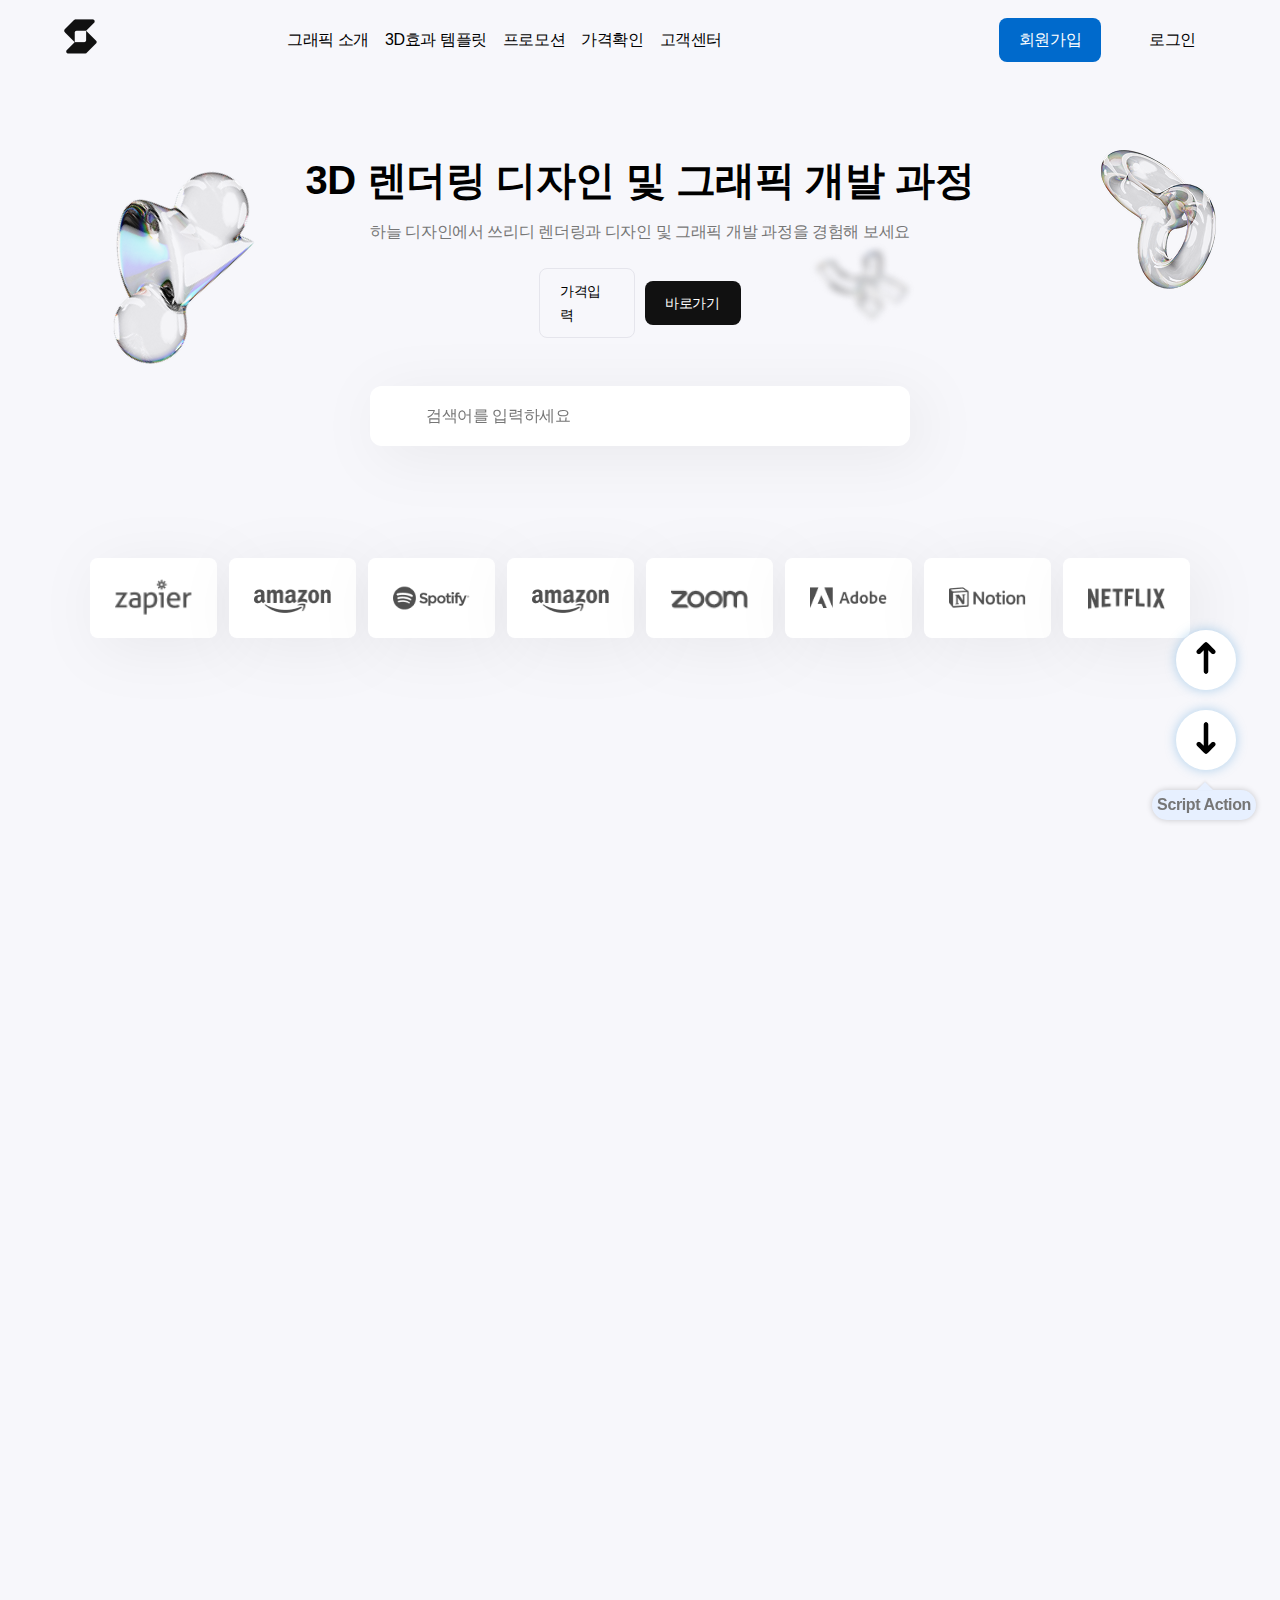
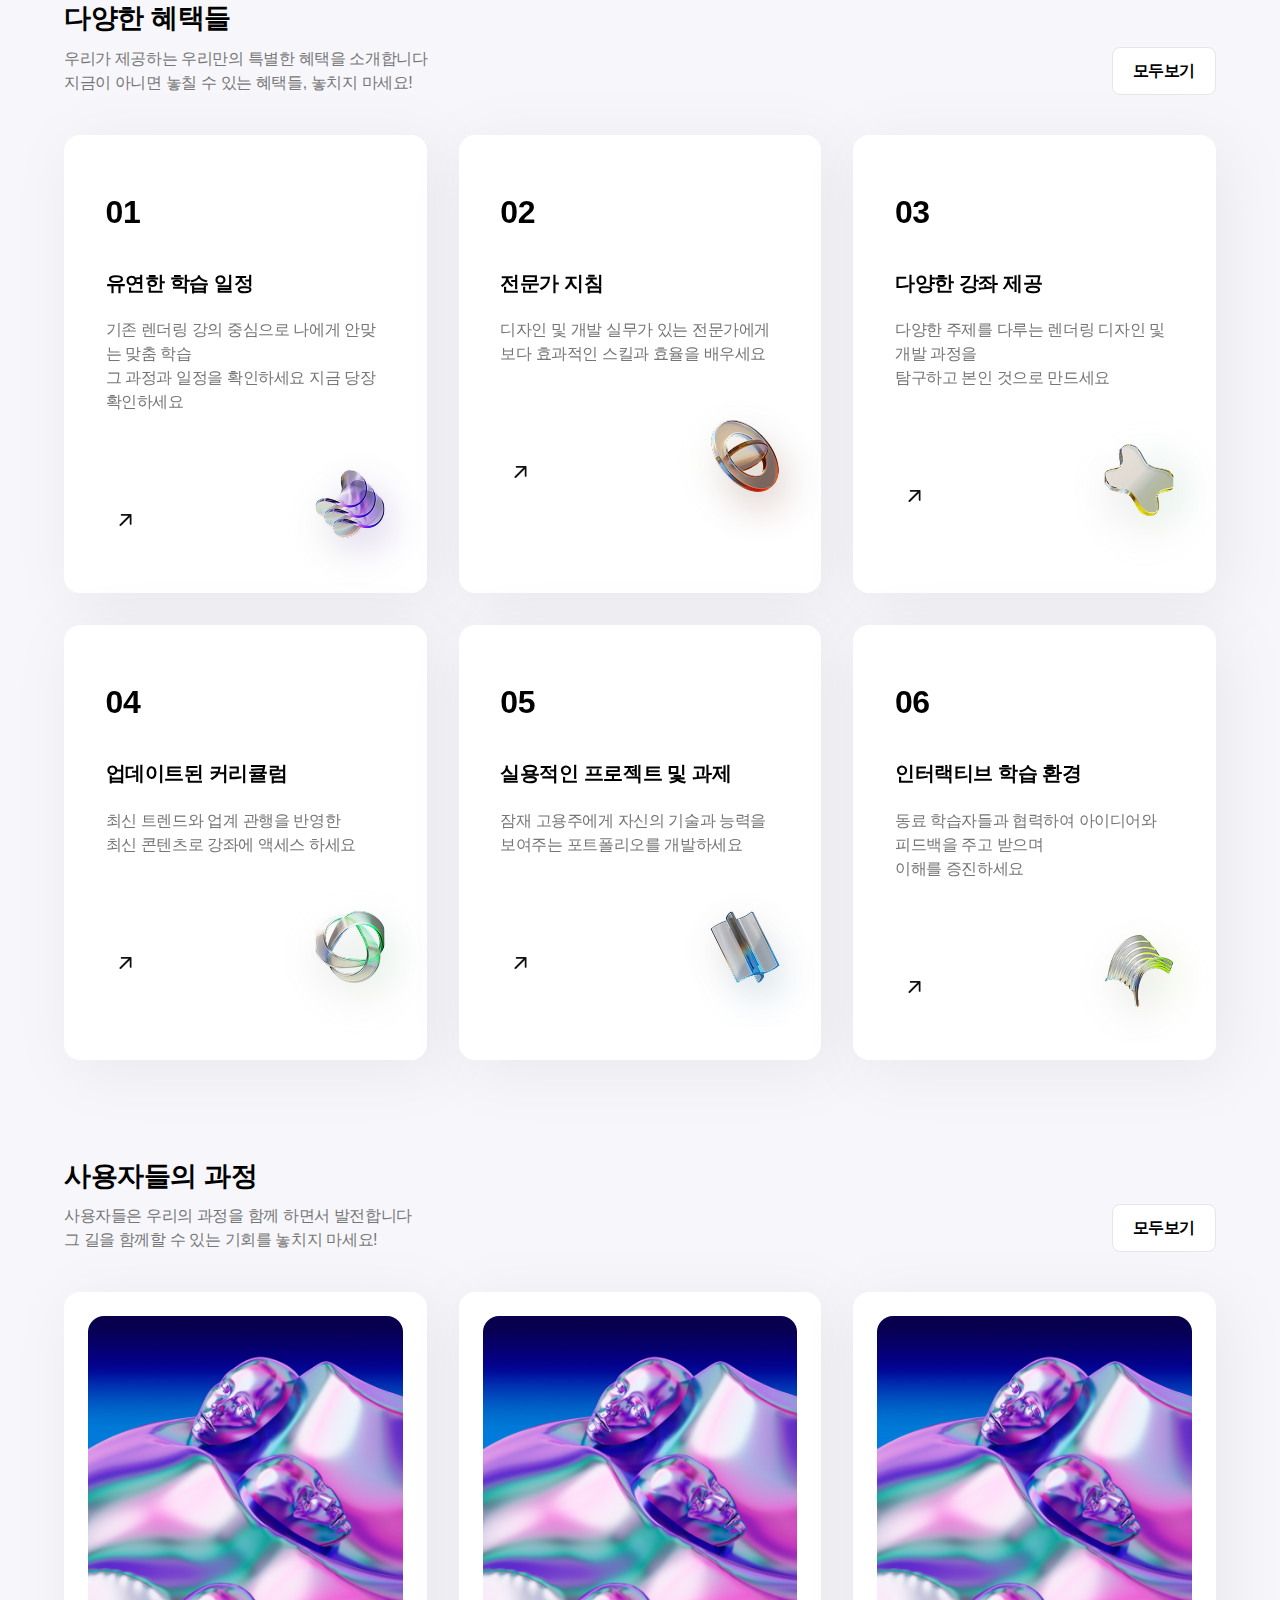
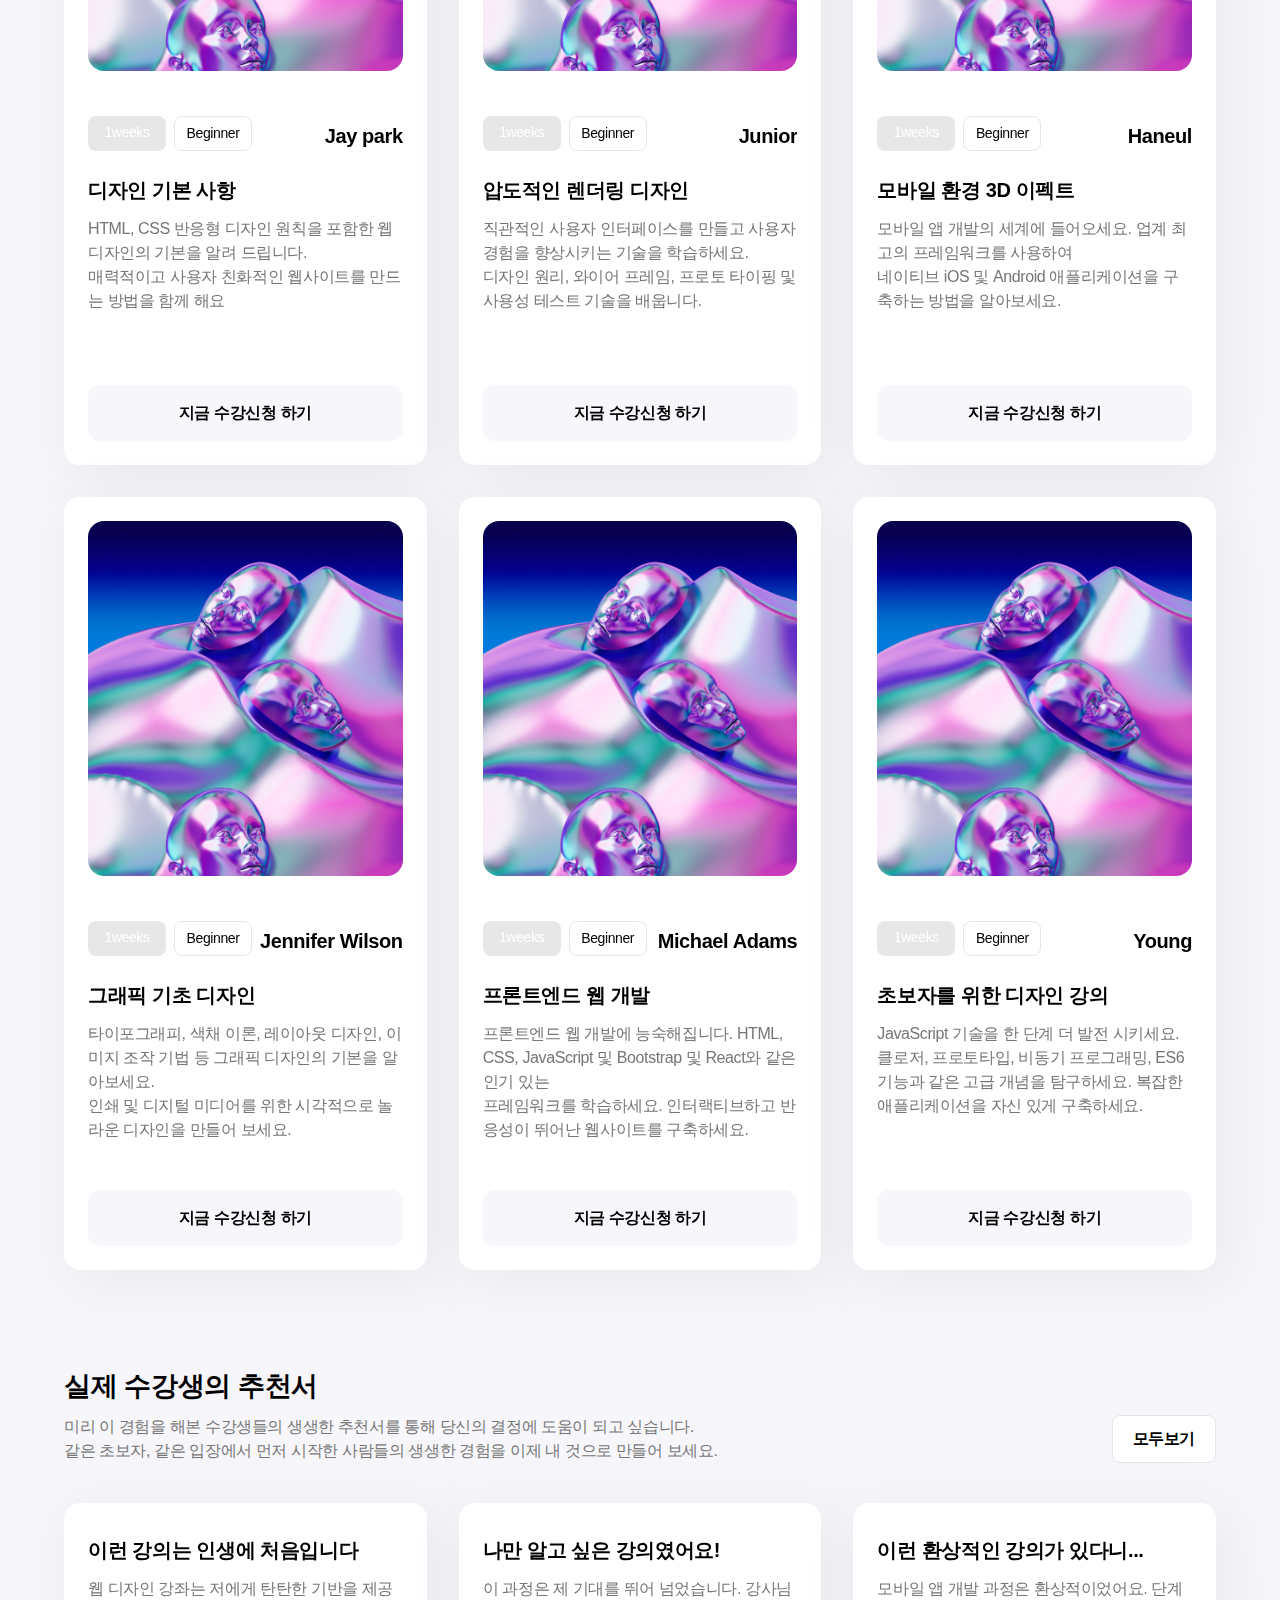
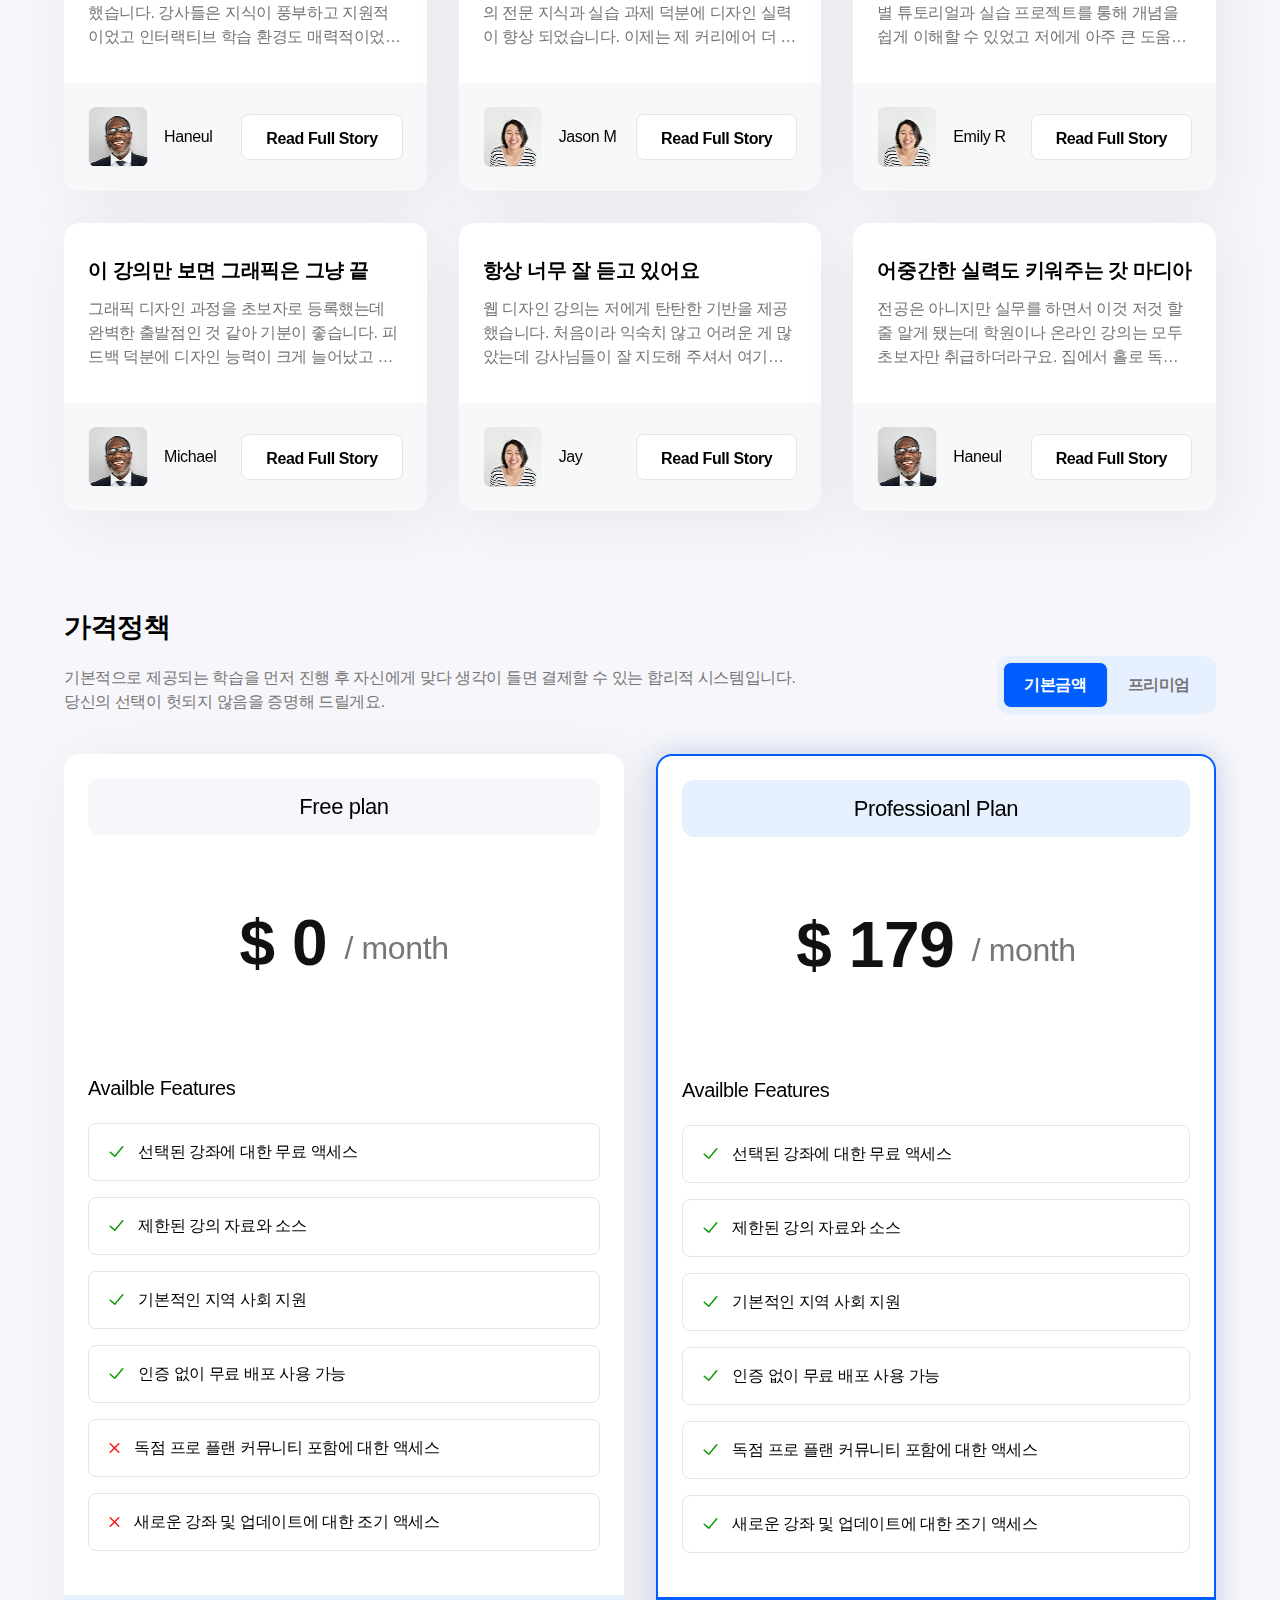
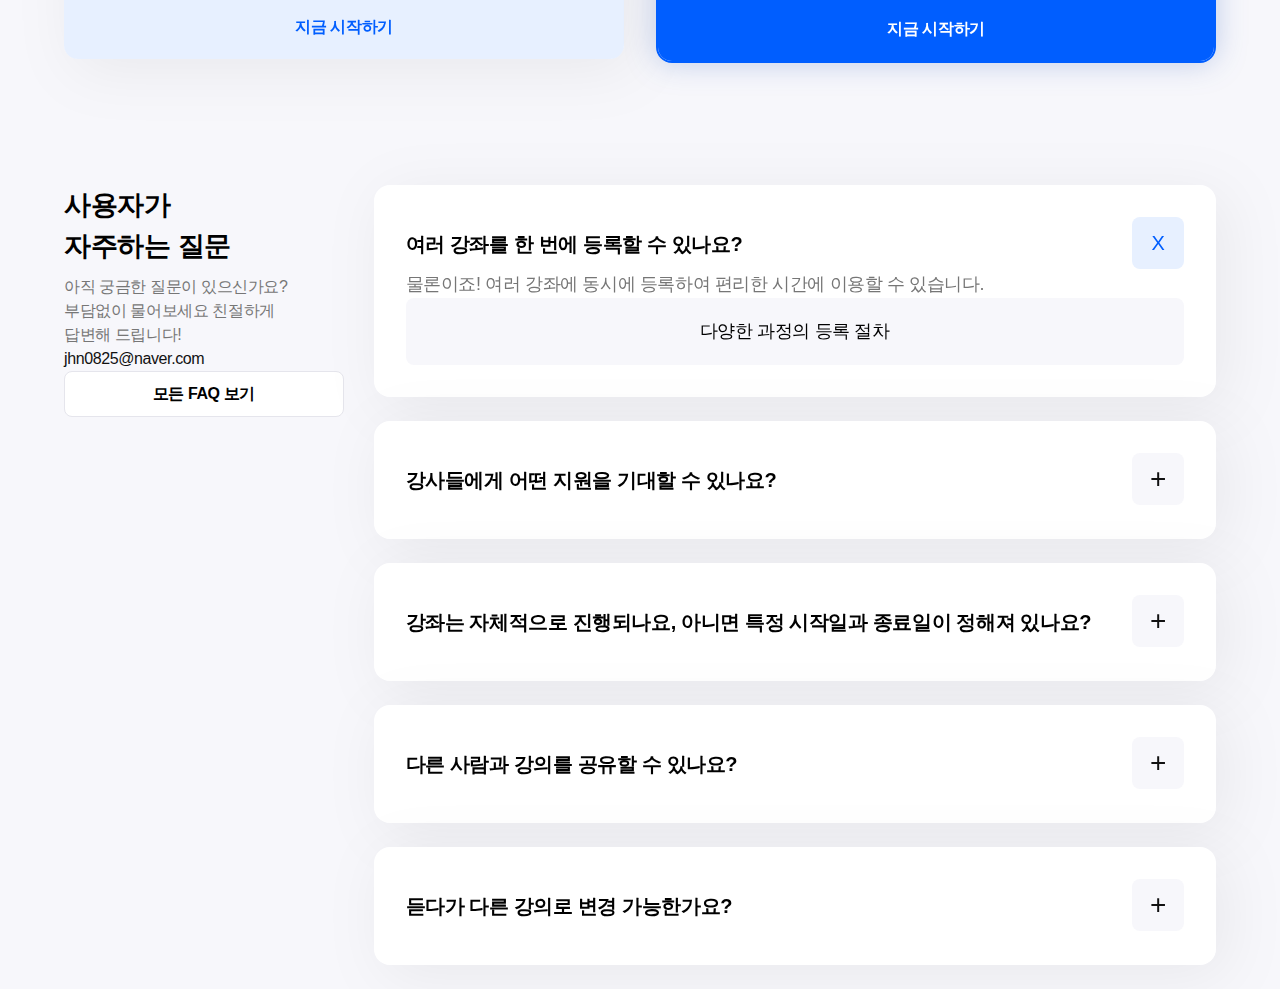
<file: index2.html>
<!DOCTYPE html>
<html lang="ko">
        <head>
        <title>Figma 연습</title>
        <meta charset="utf-8">
        <meta name="viewport" content="width=device-width, initial-scale=1.0">
        <meta name="description" content="웹사이트의 주요 내용을 요약한 150자 내외의 설명. 검색 결과 페이지에 노출됩니다.">
        <meta name="keywords" content="키워드1, 키워드2, 키워드3">
        <script src="https://ajax.googleapis.com/ajax/libs/jquery/3.3.1/jquery.min.js"></script>
        <link rel="stylesheet" href="css/main2.css">
        <script src="js/basic.js"></script>
    </head>
    <body>
        <main id="top" class="allWrap">
            <header class="header">
                <ul class="menu">
                    <li class="menu_button"><a href="#"><img src="img/menu_but.png" alt=""></a></li>
                    <li class="logo"><a href="#"></a><img src="img/logo.png" alt=로고"></a></li>
                    <li class="menu1"><a href="#">그래픽 소개</a></li>
                    <li class="menu1"><a href="#">3D효과 템플릿</a></li>
                    <li class="menu1"><a href="#">프로모션</a></li>
                    <li class="menu1"><a href="#">가격확인</a></li>
                    <li class="menu1"><a href="#">고객센터</a></li>
                    <li class="menu2"><a href="#">회원가입</a></li>
                    <li class="menu2"><a href="#">로그인</a></li>
                </ul>
            </header>
            <section class="topBanner">
                <h1>3D 렌더링 디자인 및 그래픽 개발 과정</h1>
                <h2>하늘 디자인에서 쓰리디 렌더링과 디자인 및 그래픽 개발 과정을 경험해 보세요</h2>
                <ul>
                    <li><a href="#">가격입력</a></li>
                    <li><a href="#">바로가기</a></li>
                </ul>
                <input type="search" name="검색어를 입력하세요" id="" placeholder="검색어를 입력하세요">
                <ul>
                    <li><img src="img/zapier.png" alt="zaper"><a href="#"></a></li>
                    <li><img src="img/amazon.png" alt="notion"><a href="#"></a></li>
                    <li><img src="img/spotify.png" alt="스포티파이"><a href="#"></a></li>
                    <li><img src="img/amazon.png" alt="amazon"><a href="#"></a></li>
                    <li><img src="img/zoom.png" alt="zoom"><a href="#"></a></li>
                    <li><img src="img/adobe.png" alt="adobe"><a href="#"></a></li>
                    <li><img src="img/notion.png" alt="notion"><a href="#"></a></li>
                    <li><img src="img/netflix.png" alt="넷플릭스"><a href="#"></a></li>
                </ul>
                <ul class="topGlass">
                    <li><img src="img/top1.png" alt="쓰리디 모양" class="topGlass1"></li>
                    <li><img src="img/top2.png" alt="쓰리디 모양" class="topGlass2"></li>
                    <li><img src="img/top3.png" alt="쓰리디 모양" class="topGlass3"></li>
                </ul>
            </section> <!--topbanner-->
            <section class="topVideo">
                <div class="topVideo1">
                    <iframe width="560" height="315" src="https://www.youtube.com/embed/NX_Ow_aEeZ0?si=vUfoczXsfUPVyHGx" title="YouTube video player" frameborder="0" allow="accelerometer; autoplay; clipboard-write; encrypted-media; gyroscope; picture-in-picture; web-share" referrerpolicy="strict-origin-when-cross-origin" allowfullscreen></iframe>
                </div>
                <div class="topVideo2">
                    <iframe width="560" height="315" src="https://www.youtube.com/embed/TYf7uBmNsSw?si=ll73Z_m0cJVzY_n8" title="YouTube video player" frameborder="0" allow="accelerometer; autoplay; clipboard-write; encrypted-media; gyroscope; picture-in-picture; web-share" referrerpolicy="strict-origin-when-cross-origin" allowfullscreen></iframe>
                </div>
                <div class="topVideo3">
                   <iframe width="560" height="315" src="https://www.youtube.com/embed/TYf7uBmNsSw?si=ll73Z_m0cJVzY_n8" title="YouTube video player" frameborder="0" allow="accelerometer; autoplay; clipboard-write; encrypted-media; gyroscope; picture-in-picture; web-share" referrerpolicy="strict-origin-when-cross-origin" allowfullscreen></iframe>
                </div>
            </section> <!--topvideo-->
            <section class="content1">
                <h2 class="mainTitle">다양한 혜택들</h2>
                <div class="subTitle">
                    <h3>우리가 제공하는 우리만의 특별한 혜택을 소개합니다<br> 지금이 아니면 놓칠 수 있는 혜택들, 놓치지 마세요!</h3>
                     <a href="#">모두보기</a>
                </div> <!--subTitle-->
                <article class="content">
                    <ul>
                        <li>
                            <div class="contentTitle">
                                <p>01</p>
                                <p>유연한 학습 일정</p>
                                <p>기존 렌더링 강의 중심으로 나에게 안맞는 맞춤 학습 <br>그 과정과 일정을 확인하세요 지금 당장 확인하세요</p>
                            </div>
                            <div class="contentBottom">
                                <a href="#" aria-label="이메일 문의 섹션으로 이동"></a>
                                <img src="img/glass1.png" alt="쓰리디 모양">
                                <img src="img/glass1.png" alt="쓰리디 모양">
                            </div>
                        </li>
                        <li>
                            <div class="contentTitle">
                                <p>02</p>
                                <p>전문가 지침</p>
                                <p>디자인 및 개발 실무가 있는 전문가에게 <br>보다 효과적인 스킬과 효율을 배우세요</p>
                            </div>
                            <div class="contentBottom">
                                <a href="#" aria-label="이메일 문의 섹션으로 이동"></a>
                                <img src="img/glass2.png" alt="쓰리디 모양">
                                <img src="img/glass2.png" alt="쓰리디 모양">
                            </div>
                        </li>
                        <li>                            
                            <div class="contentTitle">
                                <p>03</p>
                                <p>다양한 강좌 제공</p>
                                <p>다양한 주제를 다루는 렌더링 디자인 및 개발 과정을 <br>탐구하고 본인 것으로 만드세요</p>
                            </div>
                            <div class="contentBottom">
                                <a href="#" aria-label="이메일 문의 섹션으로 이동"></a>
                                <img src="img/glass3.png" alt="쓰리디 모양">
                                <img src="img/glass4.png" alt="쓰리디 모양">
                            </div>
                        </li>
                        <li>                            
                            <div class="contentTitle">
                                <p>04</p>
                                <p>업데이트된 커리큘럼</p>
                                <p>최신 트렌드와 업계 관행을 반영한 <br>최신 콘텐츠로 강좌에 액세스 하세요</p>
                            </div>
                            <div class="contentBottom">
                                <a href="#" aria-label="이메일 문의 섹션으로 이동"></a>
                                <img src="img/glass4.png" alt="쓰리디 모양">
                                <img src="img/glass4.png" alt="쓰리디 모양">
                            </div>
                        </li>
                        <li>
                            <div class="contentTitle">
                                <p>05</p>
                                <p>실용적인 프로젝트 및 과제</p>
                                <p>잠재 고용주에게 자신의 기술과 능력을 <br>보여주는 포트폴리오를 개발하세요</p>
                            </div>
                            <div class="contentBottom">
                                <a href="#" aria-label="이메일 문의 섹션으로 이동"></a>
                                <img src="img/glass5.png" alt="쓰리디 모양">
                                <img src="img/glass5.png" alt="쓰리디 모양">
                            </div>
                        </li>
                        <li>
                            <div class="contentTitle">
                                <p>06</p>
                                <p>인터랙티브 학습 환경</p>
                                <p>동료 학습자들과 협력하여 아이디어와 피드백을 주고 받으며 <br> 이해를 증진하세요</p>
                            </div>
                            <div class="contentBottom">
                                <a href="#" aria-label="이메일 문의 섹션으로 이동"></a>
                                <img src="img/glass6.png" alt="쓰리디 모양">
                                <img src="img/glass6.png" alt="쓰리디 모양">
                            </div>
                        </li>
                    </ul>
                </article>
            </section> <!--content1-->
            <section class="content2">
                <h2 class="mainTitle">사용자들의 과정</h2>
                <div class="subTitle">
                    <h3>사용자들은 우리의 과정을 함께 하면서 발전합니다 <br> 그 길을 함께할 수 있는 기회를 놓치지 마세요!</h3>
                    <a href="#">모두보기</a>
                </div>
                <article class="content">
                    <ul>
                        <li>
                            <img src="img/img1.jpg" alt="컨텐츠 사진">
                            <div class="">
                                <p>1weeks</p>
                                <p>Beginner</p>
                                <p>Jay park</p>
                            </div>
                            <p>디자인 기본 사항</p>
                            <p>HTML, CSS 반응형 디자인 원칙을 포함한 웹 디자인의 기본을 알려 드립니다.<br> 매력적이고 사용자 친화적인 웹사이트를 만드는 방법을 함께 해요</p>
                            <a href="#" class="clickButton">지금 수강신청 하기</a>
                        </li>
                        <li>
                            <img src="img/img1.jpg" alt="컨텐츠 사진">
                            <div class="">
                                <p>1weeks</p>
                                <p>Beginner</p>
                                <p>Junior</p>
                            </div>
                            <p>압도적인 렌더링 디자인</p>
                            <p>직관적인 사용자 인터페이스를 만들고 사용자 경험을 향상시키는 기술을 학습하세요. <br> 디자인 원리, 와이어 프레임, 프로토 타이핑 및 사용성 테스트 기술을 배웁니다.</p>
                            <a href="#" class="clickButton">지금 수강신청 하기</a>

                        </li>
                        <li>
                            <img src="img/img1.jpg" alt="컨텐츠 사진">
                            <div class="">
                                <p>1weeks</p>
                                <p>Beginner</p>
                                <p>Haneul</p>
                            </div>
                            <p>모바일 환경 3D 이펙트</p>
                            <p>모바일 앱 개발의 세계에 들어오세요. 업계 최고의 프레임워크를 사용하여 <br>네이티브 iOS 및 Android 애플리케이션을 구축하는 방법을 알아보세요.</p>
                            <a href="#" class="clickButton">지금 수강신청 하기</a>
                        </li>
                        <li>
                            <img src="img/img1.jpg" alt="컨텐츠 사진">
                            <div class="">
                                <p>1weeks</p>
                                <p>Beginner</p>
                                <p>Jennifer Wilson</p>
                            </div>
                            <p>그래픽 기초 디자인</p>
                            <p>타이포그래피, 색채 이론, 레이아웃 디자인, 이미지 조작 기법 등 그래픽 디자인의 기본을 알아보세요. <br> 인쇄 및 디지털 미디어를 위한 시각적으로 놀라운 디자인을 만들어 보세요.</p>
                            <a href="#" class="clickButton">지금 수강신청 하기</a>
                        </li>
                        <li>
                            <img src="img/img1.jpg" alt="컨텐츠 사진">
                            <div class="">
                                <p>1weeks</p>
                                <p>Beginner</p>
                                <p>Michael Adams</p>
                            </div>
                            <p>프론트엔드 웹 개발</p>
                            <p>프론트엔드 웹 개발에 능숙해집니다. HTML, CSS, JavaScript 및 Bootstrap 및 React와 같은 인기 있는 <br> 프레임워크를 학습하세요. 인터랙티브하고 반응성이 뛰어난 웹사이트를 구축하세요.</p>
                            <a href="#" class="clickButton">지금 수강신청 하기</a>
                        </li>
                        <li>
                            <img src="img/img1.jpg" alt="컨텐츠 사진">
                            <div class="">
                                <p>1weeks</p>
                                <p>Beginner</p>
                                <p>Young</p>
                            </div>
                            <p>초보자를 위한 디자인 강의</p>
                            <p>JavaScript 기술을 한 단계 더 발전 시키세요. 클로저, 프로토타입, 비동기 프로그래밍, ES6 기능과 같은 고급 개념을 탐구하세요. 복잡한 애플리케이션을 자신 있게 구축하세요.</p>
                            <a href="#" class="clickButton">지금 수강신청 하기</a>
                        </li>
                    </ul>
                </article>
            </section> <!--content2-->
            <section class="content3">
                <h2 class="mainTitle">실제 수강생의 추천서</h2>
                <div class="subTitle">
                    <h3>미리 이 경험을 해본 수강생들의 생생한 추천서를 통해 당신의 결정에 도움이 되고 싶습니다. <br> 같은 초보자, 같은 입장에서 먼저 시작한 사람들의 생생한 경험을 이제 내 것으로 만들어 보세요.</h3>
                    <a href="#">모두보기</a>
                </div>
                <article class="content">
                    <ul>
                        <li>
                            <div>
                                <p>이런 강의는 인생에 처음입니다</p>
                                <p>웹 디자인 강좌는 저에게 탄탄한 기반을 제공했습니다. 강사들은 지식이 풍부하고 지원적이었고 인터랙티브 학습 환경도 매력적이었습니다. 강력히 추천합니다!</p>
                            </div>
                            <div>
                                <img src="img/profile2.png" alt="프로필">
                                <p>Haneul</p>
                                <a href="#">Read Full Story</a>
                                <a href="#"></a>
                            </div>
                        </li>
                        <li>
                            <div>
                                <p>나만 알고 싶은 강의였어요!</p>
                                <p>이 과정은 제 기대를 뛰어 넘었습니다. 강사님의 전문 지식과 실습 과제 덕분에 디자인 실력이 향상 되었습니다. 이제는 제 커리에어 더 자신감이 생겼습니다. 적극 추천합니다~</p>
                            </div>
                            <div>
                                <img src="img/profile1.png" alt="프로필">
                                <p>Jason M</p>
                                <a href="#">Read Full Story</a>
                                <a href="#"></a>
                            </div>
                        </li>
                        <li>
                            <div>
                                <p>이런 환상적인 강의가 있다니...</p>
                                <p>모바일 앱 개발 과정은 환상적이었어요. 단계별 튜토리얼과 실습 프로젝트를 통해 개념을 쉽게 이해할 수 있었고 저에게 아주 큰 도움이 되었습니다.</p>
                            </div>
                            <div>
                                <img src="img/profile1.png" alt="프로필">
                                <p>Emily R</p>
                                <a href="#">Read Full Story</a>
                                <a href="#"></a>
                            </div>
                        </li>
                        <li>
                            <div>
                                <p>이 강의만 보면 그래픽은 그냥 끝</p>
                                <p>그래픽 디자인 과정을 초보자로 등록했는데 완벽한 출발점인 것 같아 기분이 좋습니다. 피드백 덕분에 디자인 능력이 크게 늘어났고 이 과정을 알 수 있음에 감사합니다!!</p>
                            </div>
                            <div>
                                <img src="img/profile2.png" alt="프로필">
                                <p></p>Michael</p>
                                <a href="#">Read Full Story</a>
                                <a href="#"></a>
                            </div>
                        </li>
                        <li>
                            <div>
                                <p>항상 너무 잘 듣고 있어요</p>
                                <p>웹 디자인 강의는 저에게 탄탄한 기반을 제공했습니다. 처음이라 익숙치 않고 어려운 게 많았는데 강사님들이 잘 지도해 주셔서 여기까지 무사히 올 수 있었던 것 같아요. 추천합니다.</p>
                            </div>
                            <div>
                                <img src="img/profile1.png" alt="프로필">
                                <p>Jay</p>
                                <a href="#">Read Full Story</a>
                                <a href="#"></a>
                            </div>
                        </li>
                        <li>
                            <div>
                                <p>어중간한 실력도 키워주는 갓 마디아</p>
                                <p>전공은 아니지만 실무를 하면서 이것 저것 할 줄 알게 됐는데 학원이나 온라인 강의는 모두 초보자만 취급하더라구요. 집에서 홀로 독학할 수 있는 계기와 질 높은 강의를 제공해 주신 마디아님께 감사합니다.</p>
                            </div>
                            <div>
                                <img src="img/profile2.png" alt="프로필">
                                <p>Haneul</p>
                                <a href="#">Read Full Story</a>
                                <a href="#"></a>
                            </div>
                        </li>
                    </ul>
                </article>
            </section> <!--content3-->
            <section class="content4">
                <p class="mainTitle">가격정책</p>
                <div class="subTitle">
                    <h3>기본적으로 제공되는 학습을 먼저 진행 후 자신에게 맞다 생각이 들면 결제할 수 있는 합리적 시스템입니다. <br> 당신의 선택이 헛되지 않음을 증명해 드릴게요.</h3>
                    <div>
                        <a href="#">기본금액</a>
                        <a href="#">프리미엄</a>
                    </div>
                </div> <!--subTitle-->
                <div class="content">
                    <ul>
                        <li class="plan-content">
                            <div>
                                <p>Free plan</p>
                                <p>
                                    $ 0
                                    <span>/ month</span>
                                </p>
                                <p>Availble Features</p>
                                <ul>
                                    <li><img src="img/yes.png" alt="됨">선택된 강좌에 대한 무료 액세스</li>
                                    <li><img src="img/yes.png" alt="됨">제한된 강의 자료와 소스</li>
                                    <li><img src="img/yes.png" alt="됨">기본적인 지역 사회 지원</li>
                                    <li><img src="img/yes.png" alt="됨">인증 없이 무료 배포 사용 가능</li>
                                    <li><img src="img/no.png" alt="안됨">독점 프로 플랜 커뮤니티 포함에 대한 액세스</li>
                                    <li><img src="img/no.png" alt="안됨">새로운 강좌 및 업데이트에 대한 조기 액세스</li>
                                </ul>
                            </div>
                            <a href="#">지금 시작하기</a>
                        </li>
                        <li class="plan-content2">
                            <div>
                                <p>Professioanl Plan</p>
                                <p>
                                    $ 179
                                    <span>/ month</span>
                                </p>
                                <p>Availble Features</p>
                                <ul>
                                    <li><img src="img/yes.png" alt="됨">선택된 강좌에 대한 무료 액세스</li>
                                    <li><img src="img/yes.png" alt="됨">제한된 강의 자료와 소스</li>
                                    <li><img src="img/yes.png" alt="됨">기본적인 지역 사회 지원</li>
                                    <li><img src="img/yes.png" alt="됨">인증 없이 무료 배포 사용 가능</li>
                                    <li><img src="img/yes.png" alt="됨">독점 프로 플랜 커뮤니티 포함에 대한 액세스</li>
                                    <li><img src="img/yes.png" alt="됨">새로운 강좌 및 업데이트에 대한 조기 액세스</li>
                                </ul>
                            </div>
                            <a href="#">지금 시작하기</a>
                        </li>
                    </ul>
                </div>
            </section> <!--content4-->
            <section class="content5">
                <div>
                    <h2 class="mainTitle">사용자가<br>자주하는 질문</h2>
                    <h2 class="mainTitle2">사용자가 자주하는 질문</h2>
                    <div class="subTitle">
                        <h3>아직 궁금한 질문이 있으신가요? <br>부담없이 물어보세요 친절하게 답변해 드립니다! <br>
                        <span>jhn0825@naver.com</span>
                        </h3>
                        <a href="#">모든 FAQ 보기</a>
                    </div>
                </div>
                <article id="bottom" class="content">
                    <ul>
                        <li>
                            <p>여러 강좌를 한 번에 등록할 수 있나요?</p>
                            <p class="display-block">물론이죠! 여러 강좌에 동시에 등록하여 편리한 시간에 이용할 수 있습니다.</p>
                            <a href="#" class="display-block" >다양한 과정의 등록 절차</a>
                            <button class="button1 button-close">X</button>
                        </li>
                        <li>
                            <p>강사들에게 어떤 지원을 기대할 수 있나요?</p>
                            <p class="">실무 경험이 풍부한 강사들이 직접 실습 프로젝트에 도움을 줍니다. <br> 피드백을 통해 실무에서도 사용 가능한 스킬을 습득할 수 있습니다.</p>
                            <a href="#" class="">강사 소개 보기</a>
                            <button class="button1 button-open">+</button>
                        </li>
                        <li>
                            <p>강좌는 자체적으로 진행되나요, 아니면 특정 시작일과 종료일이 정해져 있나요?</p>
                            <p class="">기본 스킬은 VOD로 제공하고 프로젝트 시작할 때는 실시간 강의가 포함됩니다.</p>
                            <a href="#" class="">내 강의 커리큘럼 보기</a>
                            <button class="button1 button-open">+</button>
                        </li>
                        <li>
                            <p>다른 사람과 강의를 공유할 수 있나요?</p>
                            <p class="">아쉽지만 개개인 맞춤형 강의이므로 공유할 수는 없습니다. 더 좋은 프로그램을 소개해 주세요!</p>
                            <a href="#" class="">강의 추천 제도 알아보기</a>
                            <button class="button1 button-open">+</button>
                        </li>
                        <li>
                            <p>듣다가 다른 강의로 변경 가능한가요?</p>
                            <p class="">물론이죠! 남은 일 수와 프로젝트 진행 상황을 파악 후 변경 가능합니다.</p>
                            <a href="#" class="">고객센터에 글 남기기</a>
                            <button class="button1 button-open">+</button>
                        </li>
                    </ul>
                </article>
            </section>
            <div class="topORbottom">
                <a href="#top" aria-label="제일 위로 가기"><img src="img/top-button.png" alt="제일 위로 가기"></a>
                <a href="#bottom" aria-label="제일 아래로 가기"><img src="img/top-button.png" alt="제일 아래로 가기"></a>
                <a href="#bottom" class="action_bubble">Script Action</a>
            </div>
        </main> <!--allwrap-->
    </body>
</html>
</file>
<file: css/main2.css>
@font-face {
  font-family: "Pretendard";
  src: url("https://fastly.jsdelivr.net/gh/Project-Noonnu/noonfonts_2107@1.1/Pretendard-Regular.woff") format("woff");
  font-weight: 500;
  font-style: normal;
}
* {
  margin: 0;
  padding: 0;
  box-sizing: border-box;
  list-style: none;
  font-family: "Pretendard-Regular", sans-serif;
  letter-spacing: -0.4px;
  line-height: 150%;
  color: black;
  font-weight: normal;
  font-size: 16px;
}
@media (max-width: 768px) {
  * {
    font-size: 14px;
  }
}

a {
  text-decoration: none;
  color: inherit;
}

body {
  background: #F7F7FB;
}

.allWrap {
  width: 100%;
  max-width: 1920px;
  margin: 0 auto;
  background: #F7F7FB;
  position: relative;
}
@media (max-width: 480px) {
  .allWrap {
    padding: 0 3%;
  }
}

.header {
  height: 80px;
  width: 90%;
  margin: 0 auto;
  display: flex;
  align-items: center;
  align-items: center;
}
@media (max-width: 480px) {
  .header {
    width: 100%;
    margin: 0;
  }
}
.header .menu {
  width: 100%;
  display: flex;
  flex-direction: row;
  gap: 1rem;
  display: flex;
  align-items: center;
}
.header .menu li {
  font-size: 1rem;
}
.header .menu li:nth-of-type(8) {
  margin-right: 0.75rem;
  margin-left: auto;
}
.header .menu li:nth-of-type(8) {
  padding: 10px 20px;
  background-color: #006ACC;
  color: #ffffff;
  border: none;
  border-radius: 8px;
  text-align: center;
  font-size: 0.75rem;
}
.header .menu .logo {
  margin-right: 10.875rem;
}
@media (max-width: 480px) {
  .header .menu .logo {
    margin-right: 6.25rem;
  }
}
@media (max-width: 768px) {
  .header .menu .menu1 {
    display: none;
  }
}
.header .menu .menu1:nth-of-type(2) {
  font-weight: 600;
}
.header .menu .menu2 {
  padding: 0.625rem 1.25rem;
}
@media (max-width: 480px) {
  .header .menu .menu2:nth-of-type(8) {
    display: none;
  }
  .header .menu .menu2:nth-of-type(9) {
    margin-left: auto;
    padding: 10px 20px;
    background-color: #006ACC;
    color: #ffffff;
    border: none;
    border-radius: 8px;
    text-align: center;
  }
}
.header .menu .menu_button {
  display: none;
}
@media (max-width: 768px) {
  .header .menu .menu_button {
    display: block;
    width: 30px;
    margin-right: 1.875rem;
  }
  .header .menu .menu_button img {
    width: 100%;
  }
}

.topBanner {
  margin-top: 4.375rem;
  position: relative;
}
@media (max-width: 480px) {
  .topBanner {
    margin-top: 1.875rem;
  }
}
.topBanner h1 {
  text-align: center;
  font-size: 2.5rem;
  font-weight: 700;
  margin-bottom: 0.625rem;
}
@media (max-width: 480px) {
  .topBanner h1 {
    font-size: 2.3rem;
  }
}
.topBanner h2 {
  font-size: 1rem;
  font-weight: 500;
  color: #767676;
  text-align: center;
}
@media (max-width: 480px) {
  .topBanner h2 {
    font-size: 1.16rem;
  }
}
.topBanner ul:nth-of-type(1) {
  width: 12.625rem;
  display: flex;
  justify-content: space-between;
  margin: 0 auto;
  gap: 10px;
  display: flex;
  align-items: center;
  margin-top: 1.5rem;
}
@media (max-width: 480px) {
  .topBanner ul:nth-of-type(1) {
    width: 11.6rem;
  }
}
.topBanner ul:nth-of-type(1) li {
  width: 6rem;
  padding: 0.625rem 1.25rem;
}
@media (max-width: 480px) {
  .topBanner ul:nth-of-type(1) li {
    width: 6.6rem;
    padding: 0.83rem;
    text-align: center;
  }
}
.topBanner ul:nth-of-type(1) li:first-child {
  border: 1px solid #e5e5ec;
  border-radius: 8px;
  font-weight: 600;
}
.topBanner ul:nth-of-type(1) li:last-child {
  border-radius: 8px;
  background-color: #111111;
  color: #ffffff;
}
.topBanner ul:nth-of-type(1) li a {
  font-size: 0.875rem;
}
.topBanner input {
  width: 33.75rem;
  margin: 0 auto;
  display: block;
  height: 3.75rem;
  padding-left: 3.5rem;
  border-radius: 12px;
  position: relative;
  z-index: 999;
  filter: drop-shadow(10px 10px 30px rgba(0, 0, 0, 0.06));
  border: none;
  margin-top: 3rem;
}
@media (max-width: 480px) {
  .topBanner input {
    width: 90%;
    height: 50px;
  }
}
.topBanner input::-moz-placeholder {
  color: #767676;
  font-size: 1rem;
}
.topBanner input::placeholder {
  color: #767676;
  font-size: 1rem;
}
@media (max-width: 480px) {
  .topBanner input {
    width: 80%;
  }
}
.topBanner ul:nth-of-type(2) {
  width: 100%;
  margin: 7rem auto 0;
  display: flex;
  gap: 12px;
  justify-content: center;
  display: flex;
  align-items: center;
}
@media (max-width: 768px) {
  .topBanner ul:nth-of-type(2) {
    width: 90%;
    height: 12.5rem;
    flex-direction: column;
    flex-wrap: wrap;
  }
}
@media (max-width: 480px) {
  .topBanner ul:nth-of-type(2) {
    margin-top: 1.875rem;
  }
}
.topBanner ul:nth-of-type(2) li {
  display: flex;
  display: flex;
  align-items: center;
  align-items: center;
  width: 127px;
  height: 80px;
  background-color: #ffffff;
  border-radius: 8px;
  filter: drop-shadow(10px 10px 30px rgba(0, 0, 0, 0.06));
}
@media (max-width: 768px) {
  .topBanner ul:nth-of-type(2) li {
    width: calc(25% - 9px);
    height: 5rem;
  }
}
.topBanner ul:nth-of-type(2) li img {
  width: 60%;
  display: block;
  margin: 0 auto;
}

.topGlass {
  width: 90%;
  height: 245px;
  left: 50%;
  top: 0;
  position: absolute;
  transform: translateX(-50%);
}
.topGlass li {
  position: absolute;
  animation: bounce 2s infinite;
}
@keyframes bounce {
  0%, 100% {
    transform: translateY(0);
  }
  50% {
    transform: translateY(-20px);
  }
}
.topGlass li:first-child {
  transform: rotate(45deg);
  left: 0;
  top: 0;
}
@media (max-width: 768px) {
  .topGlass li:first-child {
    left: -41px;
  }
}
@media (max-width: 480px) {
  .topGlass li:first-child {
    top: 125px;
    width: 30%;
  }
}
@media (max-width: 768px) {
  .topGlass li:first-child img {
    width: 100%;
  }
}
@media (max-width: 480px) {
  .topGlass li:first-child img {
    width: 100%;
  }
}
.topGlass li:nth-child(2) {
  right: 0;
}
@media (max-width: 768px) {
  .topGlass li:nth-child(2) {
    top: 70px;
    right: -50px;
  }
}
@media (max-width: 480px) {
  .topGlass li:nth-child(2) {
    top: 162px;
    right: 0;
    width: 25%;
  }
}
@media (max-width: 768px) {
  .topGlass li:nth-child(2) img {
    width: 100%;
  }
}
.topGlass li:last-child {
  right: 180px;
  top: 70px;
  width: 20%;
}
@media (max-width: 768px) {
  .topGlass li:last-child {
    right: 50px;
    top: 120px;
  }
}
@media (max-width: 480px) {
  .topGlass li:last-child {
    top: 229px;
  }
}
@media (max-width: 768px) {
  .topGlass li:last-child img {
    width: 100%;
  }
}

.topVideo {
  width: 90%;
  margin: 7.5rem auto;
  position: relative;
  padding-top: 56.25%;
  height: 90%;
  filter: drop-shadow(10px 10px 30px rgba(0, 0, 0, 0.06));
}
@media (max-width: 480px) {
  .topVideo {
    margin: 2rem auto;
  }
}
.topVideo div {
  position: absolute;
}
.topVideo iframe {
  border-radius: 14px;
  width: 100%;
  height: 90%;
  display: block;
}
.topVideo1 {
  left: 50%;
  top: 0;
  transform: translateX(-50%);
  width: 90%;
  height: 90%;
  z-index: 3;
}
@media (max-width: 768px) {
  .topVideo1 {
    width: 100%;
    height: 100%;
    left: 0;
    transform: none;
    filter: drop-shadow(0 5px 5px rgba(0, 0, 0, 0.5));
  }
}
.topVideo2 {
  width: 80%;
  height: 80%;
  overflow: hidden;
  top: 5%;
}
@media (max-width: 768px) {
  .topVideo2 {
    top: 15%;
    margin: 0 auto;
    width: 90%;
    height: 90%;
    left: 50%;
    transform: translateX(-50%);
    z-index: 2;
  }
}
.topVideo3 {
  width: 80%;
  right: 0;
  height: 80%;
  overflow: hidden;
  top: 5%;
}
@media (max-width: 768px) {
  .topVideo3 {
    margin: 0 auto;
    width: 80%;
    height: 80%;
    transform: translateX(-50%);
    z-index: 0;
    top: 29%;
    left: 50%;
  }
}

.back-card::after {
  content: "";
  position: absolute;
  inset: 0;
  background: linear-gradient(to bottom, rgba(0, 0, 0, 0.3), rgba(0, 0, 0, 0.3));
  z-index: 1;
}

.content1, .content2, .content3, .content4, .content5 {
  width: 90%;
  margin: 0 auto;
}
.content1 .content, .content2 .content, .content3 .content, .content4 .content, .content5 .content {
  width: 100%;
}
.content1 .content ul, .content2 .content ul, .content3 .content ul, .content4 .content ul, .content5 .content ul {
  display: flex;
  flex-wrap: wrap;
  gap: 32px;
}

.content1, .content3 {
  margin-bottom: 6rem;
}
@media (max-width: 480px) {
  .content1, .content3 {
    position: relative;
  }
}
.content1 .content ul li, .content3 .content ul li {
  padding: 3.3rem 2.6rem;
  border-radius: 16px;
  background-color: #ffffff;
  flex: 1 1 calc(33.3% - 32px);
  filter: drop-shadow(10px 10px 30px rgba(0, 0, 0, 0.06));
}
@media (max-width: 768px) {
  .content1 .content ul li, .content3 .content ul li {
    flex: 1 calc(50% - 32px);
  }
}
@media (max-width: 480px) {
  .content1 .content ul li, .content3 .content ul li {
    flex: 1 100%;
  }
}

.content2, .content4 {
  margin-bottom: 6rem;
}
@media (max-width: 480px) {
  .content2, .content4 {
    position: relative;
  }
}

.mainTitle {
  font-weight: 700;
  font-size: 1.7rem;
  margin-bottom: 0.5rem;
}

.subTitle {
  display: flex;
  margin-bottom: 2.5rem;
}
.subTitle h3 {
  color: #767676;
  margin-right: 3.125rem;
}
@media (max-width: 480px) {
  .subTitle h3 {
    margin-right: 0;
  }
}
.subTitle h3 span {
  color: #111111;
}
.subTitle a {
  padding: 10px 20px;
  margin-left: auto;
  display: flex !important;
  justify-content: center;
  align-items: center;
  display: block;
  border: 1px solid #e5e5ec;
  background-color: #ffffff;
  border-radius: 8px;
  font-weight: 600;
}

@media (max-width: 480px) {
  .mobile_more {
    background: none !important;
    position: absolute;
    right: 0;
    top: 0;
    padding: 0 !important;
    border: 0 !important;
    margin-top: 7px !important;
  }
}
.mobile_more:after {
  content: ">";
  margin-left: 3px;
}

.content .contentTitle p:first-child {
  font-weight: 600;
  font-size: 2rem;
  margin-bottom: 2rem;
}
.content .contentTitle p:nth-child(2) {
  font-weight: 600;
  font-size: 1.25rem;
  margin-bottom: 1.3rem;
}
.content .contentTitle p:nth-child(3) {
  color: #767676;
  font-size: 1rem;
  margin-bottom: 3.375rem;
}
.content .contentBottom {
  display: flex;
  position: relative;
}
.content .contentBottom a {
  display: inline-block;
  width: 40px;
  height: 40px;
  background-image: url("/img/stroke.png");
  background-size: auto;
  background-position: center;
  background-repeat: no-repeat;
  margin-top: auto;
}
.content .contentBottom img:nth-child(2) {
  z-index: 1;
  margin-left: auto;
}
.content .contentBottom img:last-child {
  z-index: 2;
  position: absolute;
  right: -5px;
  top: 15px;
  opacity: 0.4;
  filter: blur(20px);
}

.content2 .content > ul > li {
  min-width: 0;
  flex: 1 1 calc(33.3% - 32px);
  filter: drop-shadow(10px 10px 30px rgba(0, 0, 0, 0.06));
  border-radius: 16px;
  background: #ffffff;
  padding: 24px;
}
@media (max-width: 768px) {
  .content2 .content > ul > li {
    flex: 1 calc(50% - 32px);
  }
}
@media (max-width: 480px) {
  .content2 .content > ul > li {
    flex: 1 100%;
  }
}
.content2 img {
  width: 100%;
  height: 355px;
  -o-object-fit: cover;
     object-fit: cover;
  -o-object-position: 50% 30%;
     object-position: 50% 30%;
  border-radius: 16px;
  margin-bottom: 2.375rem;
}
.content2 li div {
  display: flex;
  margin-bottom: 1.5rem;
}
.content2 li div p:first-child, .content2 li div p:nth-child(2) {
  width: 78px;
  padding: 6px 6px;
  text-align: center;
  border-radius: 8px;
  font-size: 0.875rem;
  font-weight: 500;
}
@media (max-width: 480px) {
  .content2 li div p:first-child, .content2 li div p:nth-child(2) {
    margin-right: 1rem;
  }
}
.content2 li div p:first-child {
  background: rgba(17, 17, 17, 0.1);
  color: #ffffff;
  margin-right: 0.5rem;
}
.content2 li div p:nth-child(2) {
  border: 1px solid #e5e5ec;
}
.content2 li div p:last-child {
  margin: auto 0 0 auto;
  white-space: nowrap;
  text-overflow: ellipsis;
  overflow: hidden;
}
@media (max-width: 768px) {
  .content2 li div p:last-child {
    margin-left: auto;
  }
}
.content2 li p:nth-child(3) {
  font-weight: 700;
  font-size: 20px;
  margin-bottom: 0.75rem;
}
.content2 li p:nth-child(4) {
  font-weight: 500;
  color: #767676;
  margin-bottom: 3rem;
  height: 120px;
}
@media (max-width: 480px) {
  .content2 li p:nth-child(4) {
    height: auto;
  }
}
.content2 li a.clickButton {
  width: 100%;
  background: #F7F7FB;
  display: block;
  text-align: center;
  padding: 16px 24px;
  border-radius: 12px;
  font-size: 1rem;
  font-weight: 700;
}

@media (max-width: 768px) {
  .content3 .subTitle a {
    display: flex;
    margin-top: auto;
    width: 20%;
  }
}
.content3 .content ul li {
  width: 100%;
  height: 288px;
  padding: 0 24px 0 24px;
  box-sizing: border-box;
  background-image: linear-gradient(to bottom, white 62.5%, #f8f8fb 62.5%);
  background-repeat: no-repeat;
  min-width: 0;
}
@media (max-width: 480px) {
  .content3 .content ul li {
    height: 20rem;
  }
}
.content3 .content ul li div:first-child {
  height: 180px;
  padding-top: 32px;
}
@media (max-width: 480px) {
  .content3 .content ul li div:first-child {
    height: 12rem;
  }
}
.content3 .content ul li div:first-child p:first-child {
  font-weight: 700;
  font-size: 20px;
  margin-bottom: 0.75rem;
  overflow: hidden;
  white-space: nowrap;
  text-overflow: ellipsis;
}
.content3 .content ul li div:first-child p:last-child {
  font-weight: 500;
  color: #767676;
  margin-bottom: 3rem;
  overflow: hidden;
  text-overflow: ellipsis;
  display: -webkit-box;
  -webkit-line-clamp: 3;
  line-clamp: 3;
  -webkit-box-orient: vertical;
}
.content3 .content ul li div:last-child {
  width: 100%;
  margin-top: 1.5rem;
  display: flex;
  align-items: center;
}
.content3 .content ul li div:last-child img {
  display: flex;
  align-items: center;
  width: 60px;
  height: 60px;
  display: block;
  margin-right: 1rem;
}
.content3 .content ul li div:last-child p {
  display: flex;
  align-items: center;
}
.content3 .content ul li div:last-child a {
  display: flex;
  align-items: center;
  display: block;
  border: 1px solid #e5e5ec;
  background-color: #ffffff;
  border-radius: 8px;
  font-weight: 600;
  padding: 12px 24px;
  margin-left: auto;
  height: 46px;
  overflow: hidden;
  text-overflow: ellipsis;
  display: -webkit-box;
  -webkit-line-clamp: 1;
  line-clamp: 1;
  -webkit-box-orient: vertical;
}
@media (max-width: 768px) {
  .content3 .content ul li div:last-child a {
    display: none;
  }
}
.content3 .content ul li div:last-child a:last-child {
  display: none;
}
@media (max-width: 768px) {
  .content3 .content ul li div:last-child a:last-child {
    display: inline-block;
    width: 40px;
    height: 40px;
    background-image: url("/img/stroke.png");
    background-size: auto;
    background-position: center;
    background-repeat: no-repeat;
    margin-top: auto;
    border: none;
    padding: 0;
  }
}

.content4 .subTitle {
  align-items: end;
}
@media (max-width: 768px) {
  .content4 .subTitle {
    display: block;
    margin-bottom: 1.25rem;
  }
}
.content4 .subTitle div {
  background: #E7F0FF;
  border-radius: 12px;
  padding: 6px;
  display: flex;
  margin-left: auto;
}
@media (max-width: 768px) {
  .content4 .subTitle div {
    margin-top: 1.25rem;
    width: 20rem;
  }
}
@media (max-width: 480px) {
  .content4 .subTitle div {
    width: 100%;
  }
}
.content4 .subTitle div a:first-child {
  flex: 1 1;
  background: #005EFF;
  color: white;
  font-weight: 700;
}
.content4 .subTitle div a:last-child {
  flex: 1 1;
  border: none;
  background: none;
  font-weight: 700;
  color: #767676;
}
@media (max-width: 768px) {
  .content4 .content ul {
    display: block;
  }
}
.content4 .content ul .plan-content {
  margin-bottom: 1.875rem;
}
.content4 .content ul li.plan-content,
.content4 .content ul li.plan-content2 {
  flex: 1 1 calc(33.3% - 32px);
  filter: drop-shadow(10px 10px 30px rgba(0, 0, 0, 0.06));
  border-radius: 16px;
  background: #ffffff;
  padding: 24px;
  padding: 0 !important;
  height: 100%;
}
.content4 .content ul li.plan-content div,
.content4 .content ul li.plan-content2 div {
  border-radius: 16px 16px 0 0;
  padding: 24px;
}
.content4 .content ul li.plan-content div p:first-child,
.content4 .content ul li.plan-content2 div p:first-child {
  padding: 12px 20px;
  background: #f7f7fb;
  border-radius: 12px;
  text-align: center;
  font-size: 1.375rem;
  font-weight: 500;
  margin-bottom: 3.75rem;
}
.content4 .content ul li.plan-content div p:nth-child(2),
.content4 .content ul li.plan-content2 div p:nth-child(2) {
  font-size: 4rem;
  color: #111111;
  font-weight: 800;
  text-align: center;
  height: 8.125rem;
  margin-bottom: 3rem;
}
.content4 .content ul li.plan-content div p:nth-child(2) span,
.content4 .content ul li.plan-content2 div p:nth-child(2) span {
  vertical-align: middle;
  font-weight: 500;
  font-size: 2rem;
  color: #767676;
}
.content4 .content ul li.plan-content div p:nth-child(3),
.content4 .content ul li.plan-content2 div p:nth-child(3) {
  font-size: 1.25rem;
  margin-bottom: 1.25rem;
  font-weight: 500;
}
.content4 .content ul li.plan-content div ul:nth-child(4),
.content4 .content ul li.plan-content2 div ul:nth-child(4) {
  display: block;
}
.content4 .content ul li.plan-content div ul:nth-child(4) li,
.content4 .content ul li.plan-content2 div ul:nth-child(4) li {
  display: block;
  border: 1px solid #E5E5EC;
  padding: 16px 20px;
  border-radius: 8px;
  margin-bottom: 1rem;
}
.content4 .content ul li.plan-content div ul:nth-child(4) li img,
.content4 .content ul li.plan-content2 div ul:nth-child(4) li img {
  margin-right: 0.9rem;
}
.content4 .content ul li.plan-content a,
.content4 .content ul li.plan-content2 a {
  display: block;
  width: 100%;
  padding: 20px;
  text-align: center;
  border-radius: 0 0 14px 14px;
  background-color: #E7F0FF;
  color: #005EFF;
  font-weight: 700;
  margin-top: 0.25rem;
}

li.plan-content2 {
  filter: drop-shadow(0px 0px 15px rgba(25, 76, 178, 0.25)) !important;
  border: 2px solid #005EFF;
}
li.plan-content2 div p:first-child {
  background: #E7F0FF !important;
}
li.plan-content2 a {
  background: #005EFF !important;
  color: white !important;
  margin-top: 0.25rem;
}

.content5 {
  display: flex;
  gap: 1.875rem;
}
@media (max-width: 768px) {
  .content5 {
    display: block;
  }
}
@media (max-width: 768px) {
  .content5 div:first-child .mainTitle {
    display: none;
  }
}
.content5 div:first-child .mainTitle2 {
  display: none;
}
@media (max-width: 768px) {
  .content5 div:first-child .mainTitle2 {
    display: block;
    font-weight: 700;
    font-size: 2.5rem;
    margin-bottom: 0.5rem;
  }
}
.content5 div:first-child .subTitle {
  display: block;
}
@media (max-width: 768px) {
  .content5 div:first-child .subTitle {
    margin-bottom: 1.25rem;
  }
}
.content5 div:first-child .subTitle p:first-child {
  margin-bottom: 2rem;
}
.content5 div:first-child .subTitle a {
  display: inline-block;
  width: auto;
}
@media (max-width: 768px) {
  .content5 div:first-child .subTitle a {
    margin-top: 1.25rem;
  }
}
.content5 article.content ul {
  display: block;
}
.content5 article.content ul li {
  position: relative;
  flex: 1 1 calc(33.3% - 32px);
  filter: drop-shadow(10px 10px 30px rgba(0, 0, 0, 0.06));
  border-radius: 16px;
  background: #ffffff;
  padding: 24px;
  display: block;
  padding: 32px;
  width: 100%;
  max-width: 940px;
  margin: 0 0 1.5rem auto;
}
@media (max-width: 768px) {
  .content5 article.content ul li {
    width: 100%;
  }
}
.content5 article.content ul li p:first-child {
  font-weight: 700;
  font-size: 1.25rem;
  margin: 0.75rem 0;
}
@media (max-width: 768px) {
  .content5 article.content ul li p:first-child {
    width: 80%;
  }
}
@media (max-width: 480px) {
  .content5 article.content ul li p:first-child {
    width: 70%;
  }
}
.content5 article.content ul li p:nth-child(2) {
  color: #767676;
  font-size: 1.125rem;
  margin: 0.75rem 0 0;
  max-height: 0;
  overflow: hidden;
  opacity: 0;
  transition: max-height 0.7s ease-out, opacity 0.7s ease-out;
  display: none;
}
@media (max-width: 480px) {
  .content5 article.content ul li p:nth-child(2) {
    margin-top: 3.75rem;
  }
}
.content5 article.content ul li a {
  background-color: #F7F7FB;
  padding: 20px;
  display: block;
  width: 100%;
  text-align: center;
  border-radius: 8px;
  font-size: 1.125rem;
  max-height: 0;
  overflow: hidden;
  opacity: 0;
  transition: max-height 0.7s ease-out, opacity 0.7s ease-out;
  display: none;
}
.content5 article.content ul li button.button-close {
  position: absolute;
  font-size: 1.25rem;
  top: 32px;
  right: 32px;
  width: 52px;
  height: 52px;
  background: #E7F0FF;
  border-radius: 8px;
  color: #005EFF;
  border: none;
}
.content5 article.content ul li button.button-open {
  position: absolute;
  font-size: 1.75rem;
  top: 32px;
  right: 32px;
  width: 52px;
  height: 52px;
  background: #f7f7fb;
  border-radius: 8px;
  color: #111111;
  border: none;
}

.display-block {
  max-height: 500px !important;
  opacity: 1 !important;
  display: block !important;
}

.figma_link {
  margin-top: 2rem;
}

.topORbottom {
  position: fixed;
  bottom: 100px;
  right: 0px;
  z-index: 999;
}
.topORbottom a:not(.action_bubble) {
  display: block;
  width: 3.75rem;
  height: 3.75rem;
  padding: 10px;
  border-radius: 60px;
  background: white;
  transition: background-color 0.3s;
  filter: drop-shadow(0px 0px 6px rgba(0, 115, 200, 0.3));
}
.topORbottom a:not(.action_bubble):first-child {
  margin-bottom: 1.25rem;
}
.topORbottom a:not(.action_bubble):first-child img {
  transform: rotate(-90deg);
}
.topORbottom a:not(.action_bubble):nth-of-type(2) img {
  transform: rotate(90deg);
}
.topORbottom a:not(.action_bubble):hover {
  background-color: #E7F0FF;
}
.topORbottom a:not(.action_bubble) img {
  width: 90%;
  margin: 0 auto;
  display: block;
}
.topORbottom .action_bubble {
  position: relative;
  top: 20px;
  left: -1.5rem;
  width: 6.5rem;
  height: 30px;
  color: #767676;
  font-weight: 600;
  border-radius: 30px;
  background: #E7F0FF;
  display: flex;
  justify-content: center;
  align-items: center;
  font-size: 1rem;
  box-shadow: 0 0px 6px rgba(0, 0, 0, 0.2);
  cursor: pointer;
  z-index: 100;
  animation: bounce 3s infinite;
}
@media (max-width: 480px) {
  .topORbottom .action_bubble {
    left: -1.5rem;
  }
}
.topORbottom .action_bubble:after {
  content: "";
  position: absolute;
  top: -8px;
  right: 2.7rem;
  width: 0;
  height: 0;
  filter: drop-shadow(0 -1px 1px rgba(0, 0, 0, 0.1));
  border-left: 8px solid transparent;
  border-right: 8px solid transparent;
  border-bottom: 8px solid #E7F0FF;
}
@keyframes bounce {
  0%, 100% {
    transform: translateY(0);
  }
  50% {
    transform: translateY(-10px);
  }
}/*# sourceMappingURL=main2.css.map */
</file>
